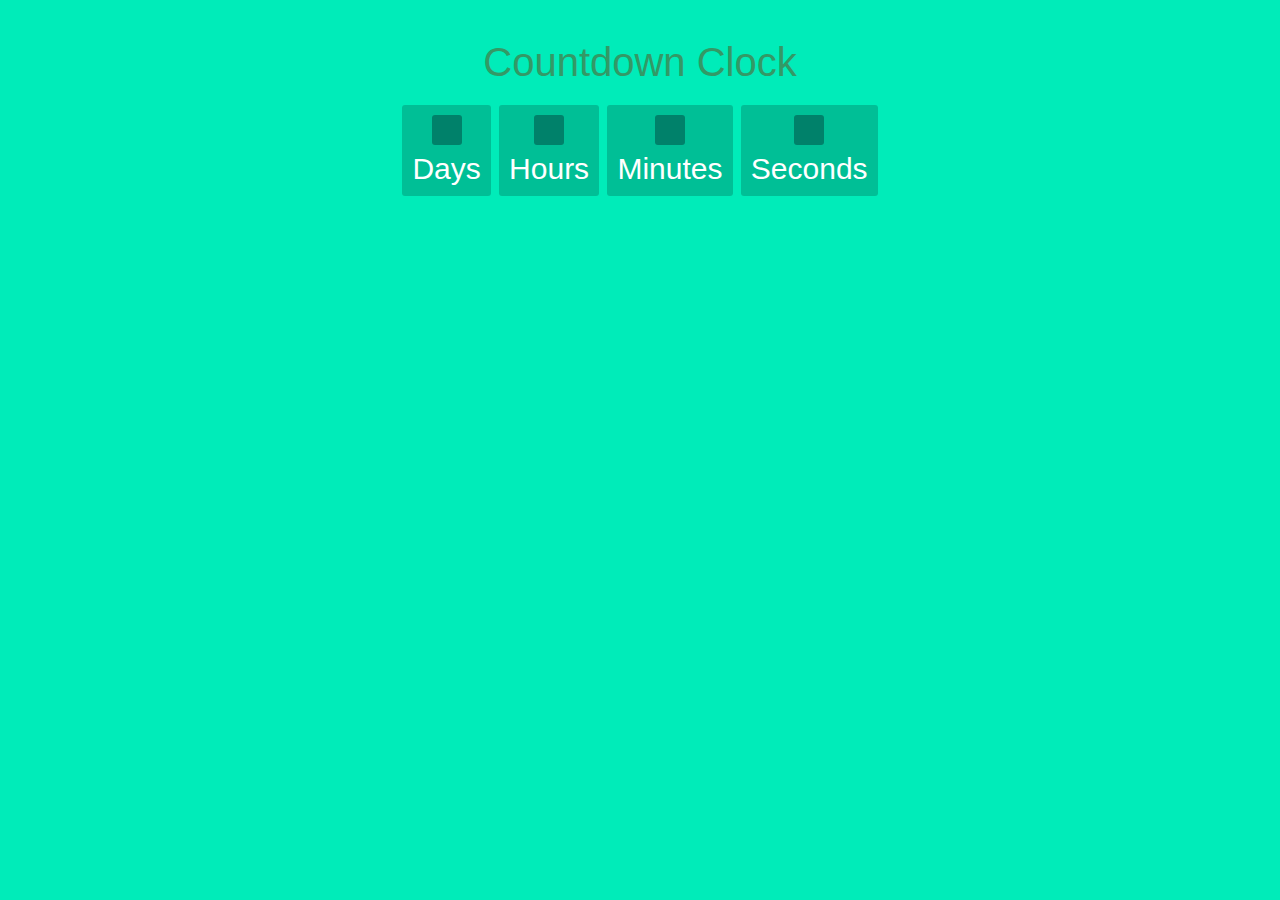
<file: javaScript_projects/js_clock/index.html>
<!DOCTYPE HTML>
<html>

<head>
  <meta charset="UTF-8">
  <title>Build a Clock using JavaScript</title>
  <link rel="stylesheet" href="countDownClock.css">
  <script src="countDownClock.js"></script>
</head>

<body>
  <h1>Countdown Clock</h1>
  <div id="clockdiv">
    <div>
      <span class="days" id="day"></span>
      <div class="smalltext">Days</div>
    </div>
    <div>
      <span class="hours" id="hour"></span>
      <div class="smalltext">Hours</div>
    </div>
    <div>
      <span class="minutes" id="minute"></span>
      <div class="smalltext">Minutes</div>
    </div>
    <div>
      <span class="seconds" id="second"></span>
      <div class="smalltext">Seconds</div>
    </div>
  </div>

  <p id="demo"></p>
</body>

</html>
</file>
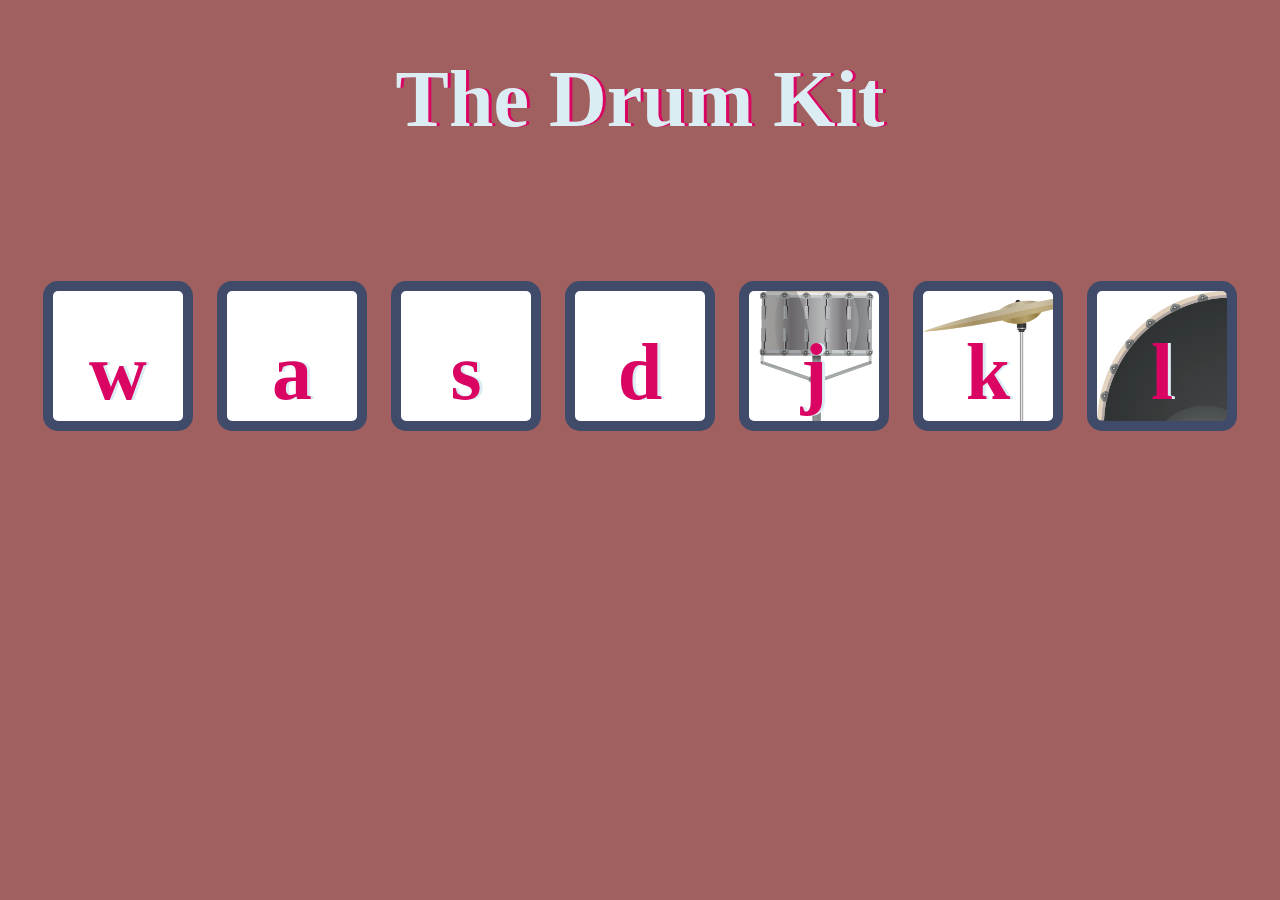
<file: javaScript_projects/js_drumKit/drumKit.html>
<!DOCTYPE html>
<html>

<head>
  <title>Drum Kit</title>
  <link rel="stylesheet" href="drumKit.css"> 
  <script src="drumKit.js"></script> 
</head>

<body>
  <h1 id="title">The Drum Kit</h1>
  <div class="set">
    <button class="drum">w</button>
    <button class="drum">a</button>
    <button class="drum">s</button>
    <button class="drum">d</button>
    <button class="j drum">j</button>
    <button class="k drum">k</button>
    <button class="l drum">l</button>
  </div>

<footer>
</footer>
</body>
</html>
</file>
<file: javaScript_projects/js_clock/countDownClock.css>
body{
  text-align: center;
  background: #00ECB9;
font-family: sans-serif;
font-weight: 100;
}
h1{
color: #396;
font-weight: 100;
font-size: 40px;
margin: 40px 0px 20px;
}
#clockdiv{
  font-family: sans-serif;
  color: #fff;
  display: inline-block;
  font-weight: 100;
  text-align: center;
  font-size: 30px;
}
#clockdiv > div{
  padding: 10px;
  border-radius: 3px;
  background: #00BF96;
  display: inline-block;
}
#clockdiv div > span{
  padding: 15px;
  border-radius: 3px;
  background: #00816A;
  display: inline-block;
}
smalltext{
  padding-top: 5px;
  font-size: 16px;
}
</file>
<file: javaScript_projects/js_drumKit/drumKit.css>
body {
    text-align: center;
    background-color: #a06060;
  }
  
  h1 {
    font-size: 5rem;
    color: #DBEDF3;
    font-family: cursive;
    text-shadow: 3px 0 #DA0463;
  
  }
  
  .w {
    background-image: url("images/tom1.png");
  }
  
  .a {
    background-image: url("images/tom2.png");
  }
  
  .s {
    background-image: url("images/tom3.png");
  }
  
  .d {
    background-image: url("images/tom4.png");
  }
  
  .j {
    background-image: url("images/snare.png");
  }
  
  .k {
    background-image: url("images/crash.png");
  }
  
  .l {
    background-image: url("images/kick.png");
  }
  
  .set {
    margin: 10% auto;
  }
  
  .pressed {
    box-shadow: 0 3px 4px 0 #DBEDF3;
    opacity: 0.5;
  }
  
  .drum {
    outline: none;
    border: 10px solid #404B69;
    font-size: 5rem;
    font-family: 'Arvo', cursive;
    line-height: 2;
    font-weight: 900;
    color: #DA0463;
    text-shadow: 3px 0 #DBEDF3;
    border-radius: 15px;
    display: inline-block;
    width: 150px;
    height: 150px;
    text-align: center;
    margin: 10px;
    background-color: white;
  }
</file>
